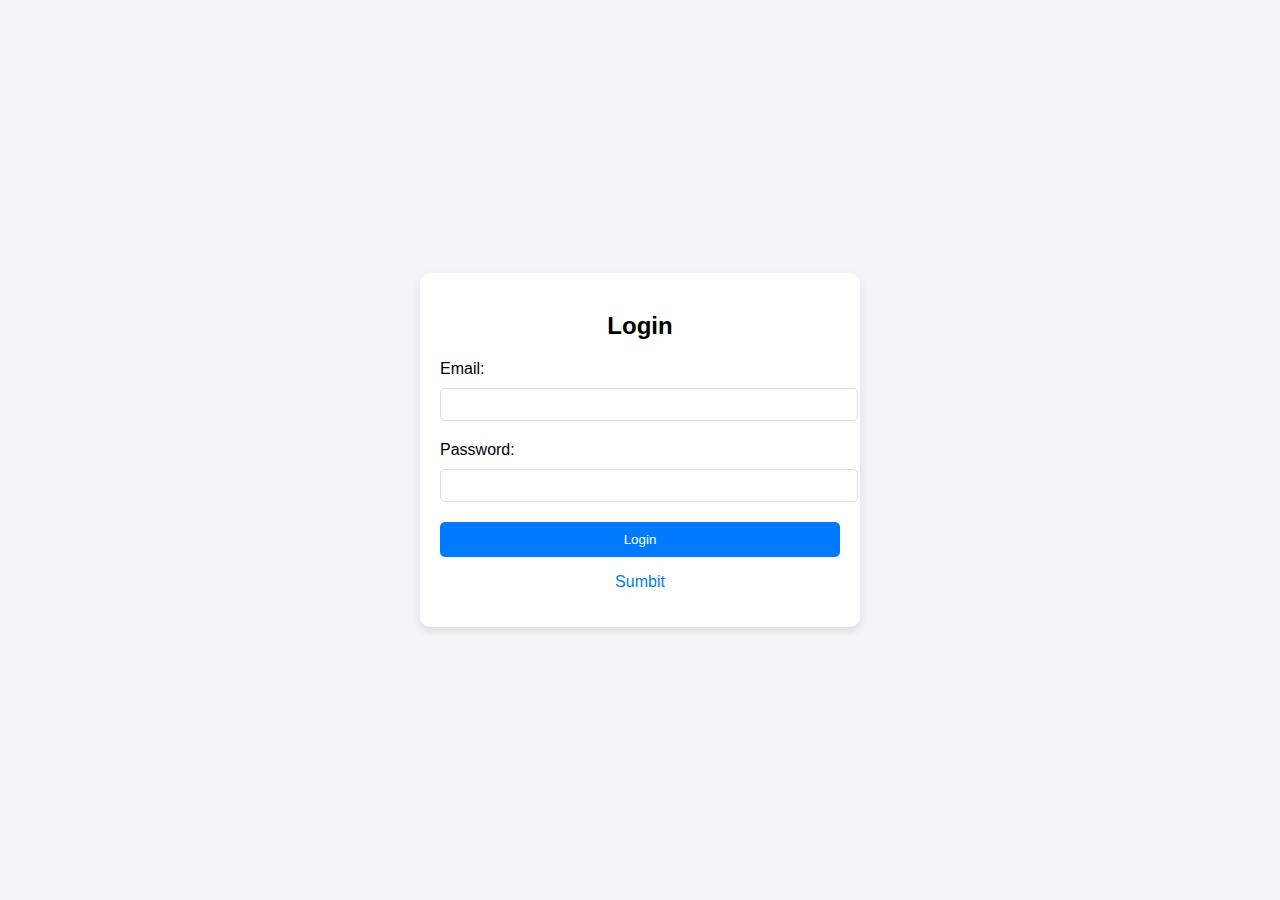
<file: 17-11-24/login.html>
<!DOCTYPE html>
<html lang="en">
<head>
    <meta charset="UTF-8">
    <meta name="viewport" content="width=device-width, initial-scale=1.0">
    <title>Login page</title>
    <link rel="stylesheet" href="./style.css">
</head>
<body>
    <div class="container">
        <div class="form-container">
            <!-- Login Form -->
            <form id="login-form" class="form" onsubmit="return loginValidation(event)">
                <h2>Login</h2>
                <div class="input-group">
                    <label for="login-email">Email:</label>
                    <input type="email" id="login-email" name="login-email" required />
                </div>
                <div class="input-group">
                    <label for="login-password">Password:</label>
                    <input type="password" id="login-password" name="login-password" required />
                </div>
                <button type="submit" class="btn">Login</button>
               <p><a href="quiz.html" onclick="toggleForm('signup')"> Sumbit</p> 
            </form>
        </div>
    </div>
    <script src="./app.js"></script>
</body>
</html>
</file>
<file: 17-11-24/style.css>
/* Basic Styling */
body {
    font-family: Arial, sans-serif;
    margin: 0;
    padding: 0;
    background-color: #f4f4f9;
    display: flex;
    justify-content: center;
    align-items: center;
    height: 100vh;
}

.container {
    display: flex;
    justify-content: center;
    align-items: center;
}


.form-container {
    background: white;
    padding: 20px;
    border-radius: 10px;
    box-shadow: 0 4px 8px rgba(0, 0, 0, 0.1);
    width: 400px;
}

h2 {
    text-align: center;
    margin-bottom: 20px;
}

.input-group {
    margin-bottom: 15px;
}

label {
    display: block;
    margin-bottom: 5px;
}

input {
    width: 100%;
    padding: 8px;
    margin: 5px 0;
    border: 1px solid #ddd;
    border-radius: 5px;
}

button.btn {
    width: 100%;
    padding: 10px;
    background-color: #007bff;
    color: white;
    border: none;
    border-radius: 5px;
    cursor: pointer;
}

button.btn:hover {
    background-color: #0056b3;
}

p {
    text-align: center;
}

a {
    color: #007bff;
    text-decoration: none;
}

a:hover {
    text-decoration: underline;
}
</file>
